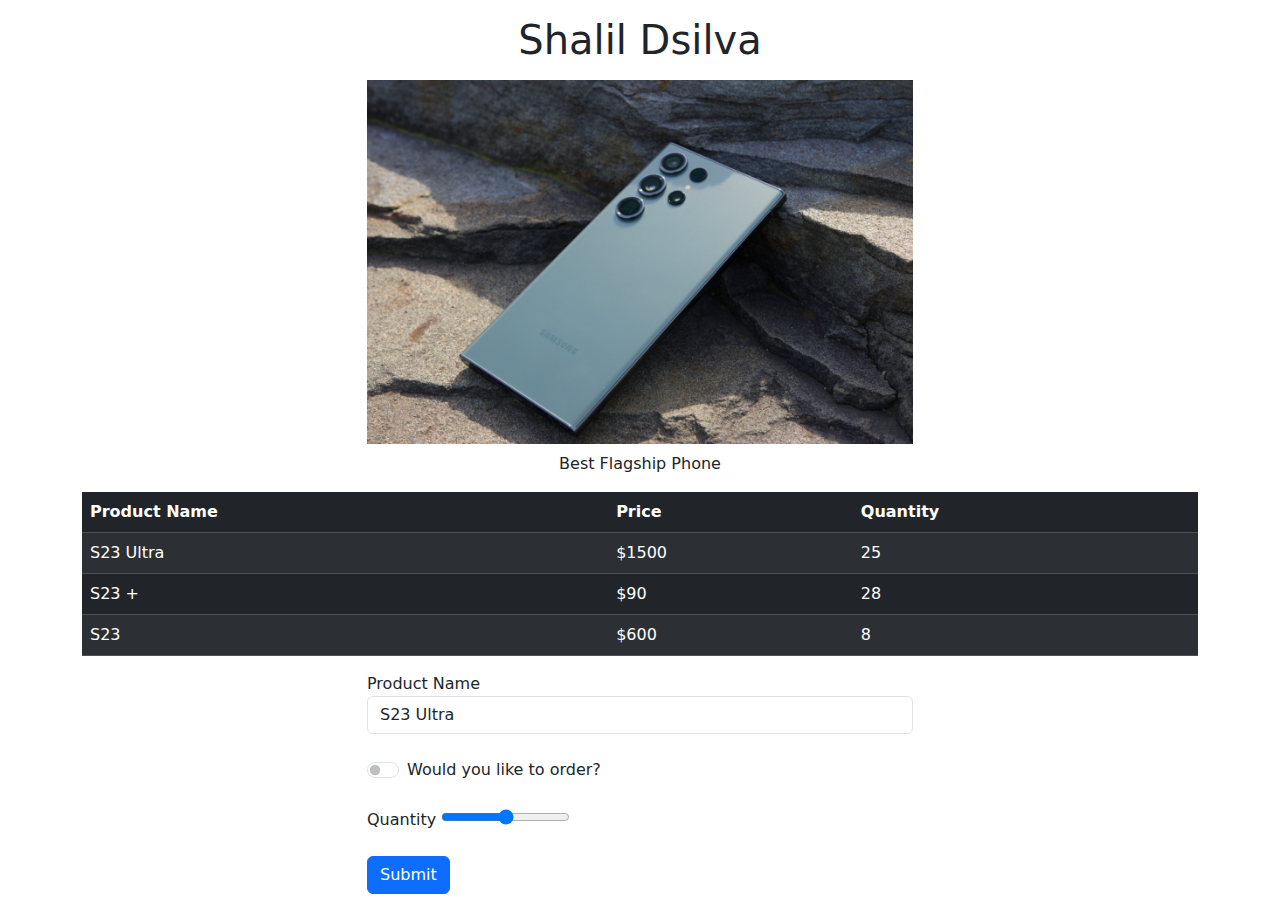
<file: Index.html>
<!DOCTYPE html>
<html lang="en">

<head>
    <meta charset="UTF-8">
    <meta name="viewport" content="width=device-width, initial-scale=1, shrink-to-fit=no">
    <!-- Bootstrap CSS -->
    <link href="https://cdn.jsdelivr.net/npm/bootstrap@5.3.0/dist/css/bootstrap.min.css" rel="stylesheet">
    <title>Mobile Inventory</title>
</head>

<body>

    <!-- Header Section -->
    <header class="container text-center mt-3">
        <h1>Shalil Dsilva</h1>
    </header>

    <!-- Content Section -->
    <div class="container mt-3">
        <!-- Form Section for Small Devices -->
        <div class="row">
            <div class="col-md-12 d-sm-block d-md-none">
                <form>
                    <div class="form-group">
                        <label for="productName">Product Name</label>
                        <select class="form-control" id="productName">
                            <!-- Add options as needed -->
                            <option>S23 Ultra</option>
                            <option>S23 +</option>
                            <option>S23</option>
                        </select>
                    </div><br>
                    <div class="form-group form-check form-switch">
                        <label for="orderSwitch">Would you like to order?</label>
                        <input class="form-check-input" type="checkbox" role="switch" id="orderSwitch">
                    </div><br>
                    <div class="form-group">
                        <label for="quantityRange">Quantity</label>
                        <input type="range" class="form-control-range" id="quantityRange" min="0" max="100" step="1">
                    </div><br>
                    <button type="submit" class="btn btn-primary">Submit</button>
                </form><br>
            </div>
        </div>


        <!-- Image Section -->
        <div class="row">
            <div class="col-md-6 offset-md-3">
                <img src="s23.webp" class="img-fluid" alt="Mobile">
                <p class="text-center mt-2">Best Flagship Phone</p>
            </div>

            <!-- Table Section -->
            <div class="col-md-12">
                <table class="table table-striped table-dark">
                    <thead>
                        <tr>
                            <th>Product Name</th>
                            <th>Price</th>
                            <th>Quantity</th>
                        </tr>
                    </thead>
                    <tbody>
                        <tr>
                            <td>S23 Ultra</td>
                            <td>$1500</td>
                            <td>25</td>
                        </tr>
                        <tr>
                            <td>S23 +</td>
                            <td>$90</td>
                            <td>28</td>
                        </tr>
                        <tr>
                            <td>S23</td>
                            <td>$600</td>
                            <td>8</td>
                        </tr>
                    </tbody>
                </table>
            </div>

            <!-- Form Section for Larger Devices -->

            <div class="col-md-6 offset-md-3 d-none d-md-block">
                <form>
                    <div class="form-group">
                        <label for="productName">Product Name</label>
                        <select class="form-control" id="productName">
                            <!-- Add options as needed -->
                            <option>S23 Ultra</option>
                            <option>S23 +</option>
                            <option>S23</option>
                        </select>
                    </div><br>
                    <div class="form-group form-check form-switch">
                        <label for="orderSwitch">Would you like to order?</label>
                        <input class="form-check-input" type="checkbox" role="switch" id="orderSwitch">
                    </div><br>
                    <div class="form-group">
                        <label for="quantityRange">Quantity</label>
                        <input type="range" class="form-control-range" id="quantityRange" min="0" max="100" step="1">
                    </div><br>
                    <button type="submit" class="btn btn-primary">Submit</button>
                </form><br>
            </div>
        </div>

    </div>

    <!-- Bootstrap JS and dependencies -->
    <script src="https://code.jquery.com/jquery-3.5.1.slim.min.js"></script>
    <script src="https://cdn.jsdelivr.net/npm/@popperjs/core@2.0.7/dist/umd/popper.min.js"></script>
    <script src="https://stackpath.bootstrapcdn.com/bootstrap/4.5.2/js/bootstrap.min.js"></script>

</body>

</html>
</file>
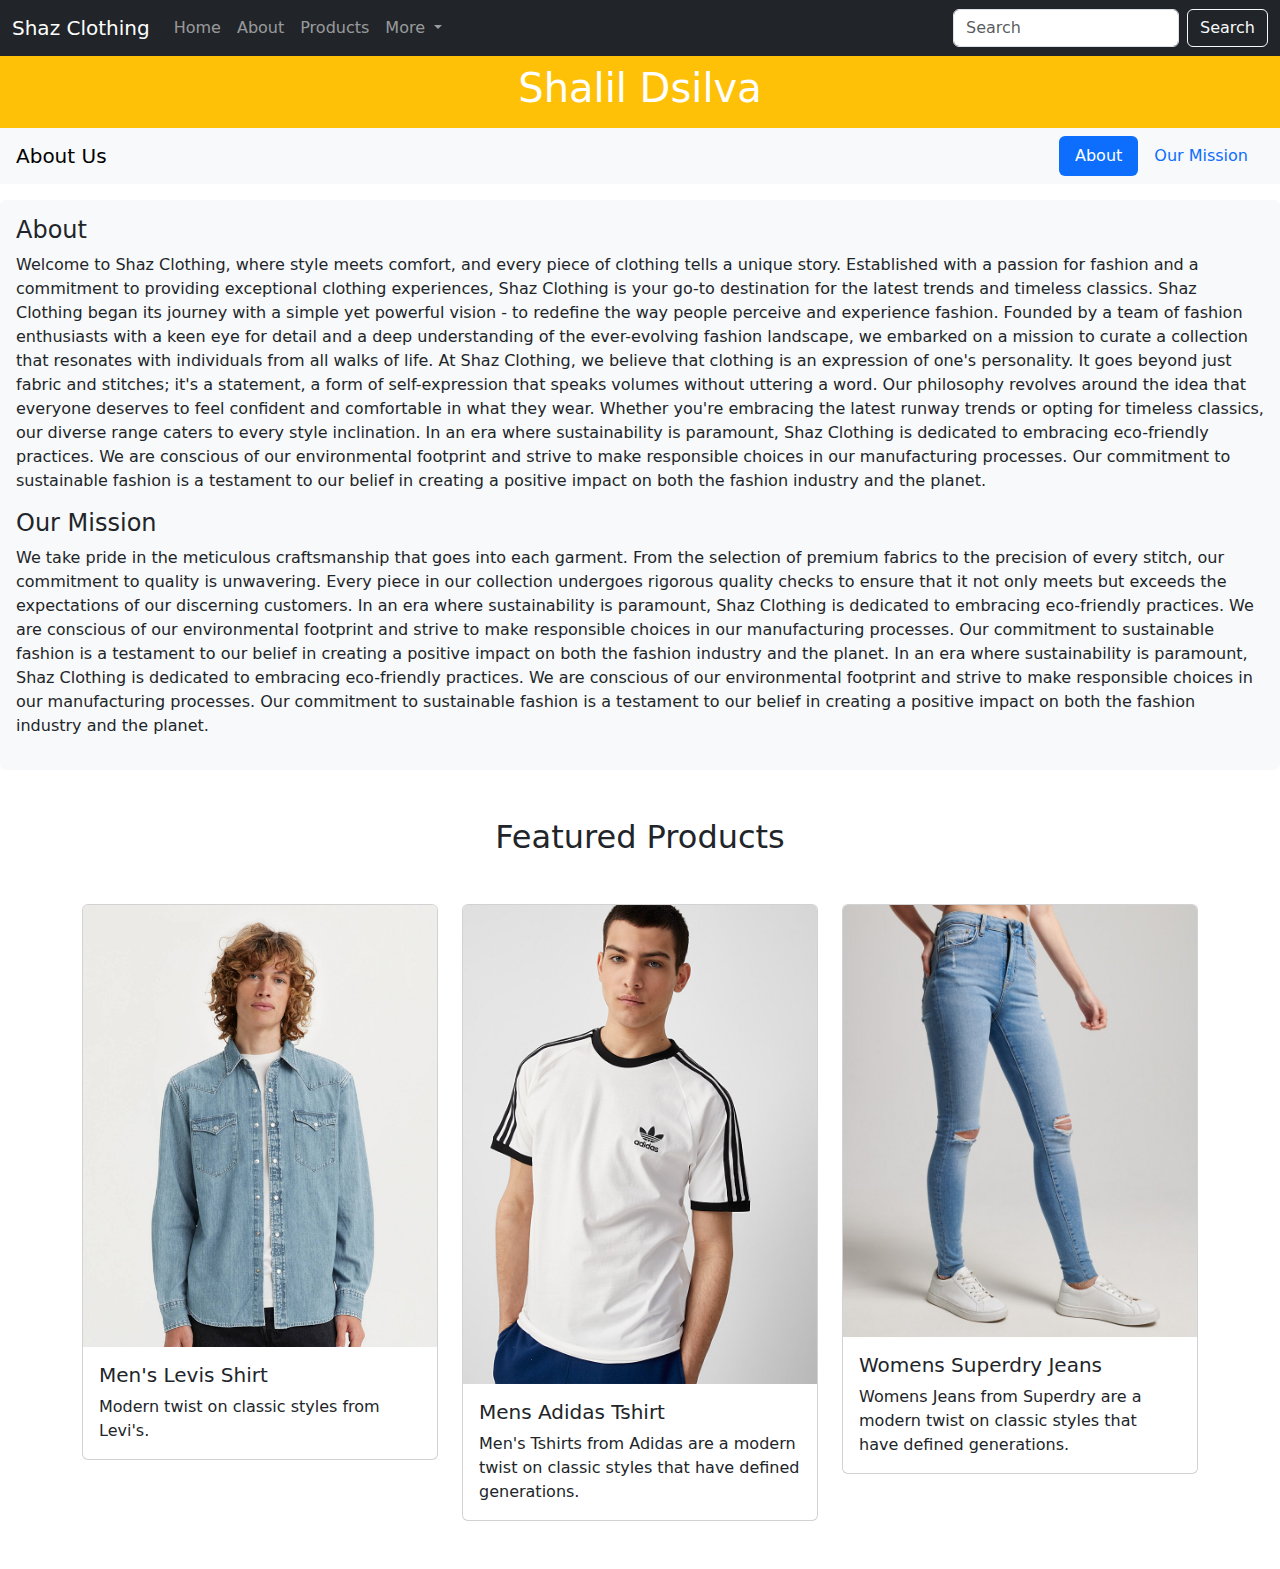
<file: main.html>
<!DOCTYPE html>
<html lang="en">
<head>
    <meta charset="UTF-8">
    <meta name="viewport" content="width=device-width, initial-scale=1.0">
    <title>Shaz Clothing</title>

    <!-- Bootstrap CSS -->
    <link href="https://cdn.jsdelivr.net/npm/bootstrap@5.3.0/dist/css/bootstrap.min.css" rel="stylesheet">
</head>
<body data-bs-spy="scroll" data-bs-target="#navbar" data-bs-offset="0">

    <!-- Navigation Bar -->
    <nav id="navbar" class="navbar navbar-expand-lg navbar-dark bg-dark">
        <div class="container-fluid">
            <a class="navbar-brand" href="#">Shaz Clothing</a>
            <button class="navbar-toggler" type="button" data-bs-toggle="collapse" data-bs-target="#navbarNav" aria-controls="navbarNav" aria-expanded="false" aria-label="Toggle navigation">
                <span class="navbar-toggler-icon"></span>
            </button>
            <div class="collapse navbar-collapse" id="navbarNav">
                <ul class="navbar-nav">
                    <li class="nav-item">
                        <a class="nav-link" href="#home">Home</a>
                    </li>
                    <li class="nav-item">
                        <a class="nav-link" href="#about">About</a>
                    </li>
                    <li class="nav-item">
                        <a class="nav-link" href="#products">Products</a>
                    </li>
                    <li class="nav-item dropdown">
                        <a class="nav-link dropdown-toggle" href="#" id="navbarDropdown" role="button" data-bs-toggle="dropdown" aria-expanded="false">
                            More
                        </a>
                        <ul class="dropdown-menu" aria-labelledby="navbarDropdown">
                            <li><a class="dropdown-item" href="#">Men</a></li>
                            <li><a class="dropdown-item" href="#">Women</a></li>
                        </ul>
                    </li>
                </ul>
                <form class="d-flex ms-auto">
                    <input class="form-control me-2" type="search" placeholder="Search" aria-label="Search">
                    <button class="btn btn-outline-light" type="submit">Search</button>
                </form>
            </div>
        </div>
    </nav>

    <!-- Header Section -->
    <header id="home" class="bg-warning text-white text-center py-2">
        <h1 class="display-6">Shalil Dsilva</h1>
    </header>

    <!-- About Section -->
    <nav id="about" class="navbar bg-body-tertiary px-3 mb-3">
        <a class="navbar-brand" href="#">About Us</a>
        <ul class="nav nav-pills">
          <li class="nav-item">
            <a class="nav-link" href="#scrollspyHeading1">About</a>
          </li>
          <li class="nav-item">
            <a class="nav-link" href="#scrollspyHeading2">Our Mission</a>
          </li>
        </ul>
      </nav>
      <div data-bs-spy="scroll" data-bs-target="#navbar-example2" data-bs-root-margin="0px 0px -40%" data-bs-smooth-scroll="true" class="scrollspy-example bg-body-tertiary p-3 rounded-2" tabindex="0">
        <h4 id="scrollspyHeading1">About</h4>
        <p>Welcome to Shaz Clothing, where style meets comfort, and every piece of clothing tells a unique story. Established with a passion for fashion and a commitment to providing exceptional clothing experiences, Shaz Clothing is your go-to destination for the latest trends and timeless classics. Shaz Clothing began its journey with a simple yet powerful vision - to redefine the way people perceive and experience fashion. Founded by a team of fashion enthusiasts with a keen eye for detail and a deep understanding of the ever-evolving fashion landscape, we embarked on a mission to curate a collection that resonates with individuals from all walks of life. At Shaz Clothing, we believe that clothing is an expression of one's personality. It goes beyond just fabric and stitches; it's a statement, a form of self-expression that speaks volumes without uttering a word. Our philosophy revolves around the idea that everyone deserves to feel confident and comfortable in what they wear. Whether you're embracing the latest runway trends or opting for timeless classics, our diverse range caters to every style inclination. In an era where sustainability is paramount, Shaz Clothing is dedicated to embracing eco-friendly practices. We are conscious of our environmental footprint and strive to make responsible choices in our manufacturing processes. Our commitment to sustainable fashion is a testament to our belief in creating a positive impact on both the fashion industry and the planet.</p>
        <h4 id="scrollspyHeading2">Our Mission</h4>
        <p>We take pride in the meticulous craftsmanship that goes into each garment. From the selection of premium fabrics to the precision of every stitch, our commitment to quality is unwavering. Every piece in our collection undergoes rigorous quality checks to ensure that it not only meets but exceeds the expectations of our discerning customers. In an era where sustainability is paramount, Shaz Clothing is dedicated to embracing eco-friendly practices. We are conscious of our environmental footprint and strive to make responsible choices in our manufacturing processes. Our commitment to sustainable fashion is a testament to our belief in creating a positive impact on both the fashion industry and the planet. In an era where sustainability is paramount, Shaz Clothing is dedicated to embracing eco-friendly practices. We are conscious of our environmental footprint and strive to make responsible choices in our manufacturing processes. Our commitment to sustainable fashion is a testament to our belief in creating a positive impact on both the fashion industry and the planet.</p>
      </div>

    <!-- Product Section -->
    <section id="products" class="container my-5">
        <h2 class="text-center mb-5">Featured Products</h2>
        <div class="row">
            <div class="col-md-4">
                <div class="card">
                    <img src="images/shirt1.jpg" class="card-img-top" alt="Shirt Levis">
                    <div class="card-body">
                        <h5 class="card-title">Men's Levis Shirt</h5>
                        <p class="card-text">Modern twist on classic styles from Levi's.</p>
                    </div>
                </div>
            </div>
            <div class="col-md-4">
                <div class="card">
                    <img src="images/tshirt1.jpg" class="card-img-top" alt="Shirt Levis">
                    <div class="card-body">
                        <h5 class="card-title">Mens Adidas Tshirt</h5>
                        <p class="card-text">Men's Tshirts from Adidas are a modern twist on classic styles that have defined generations.</p>
                    </div>
                </div>
            </div>
            <div class="col-md-4">
                <div class="card">
                    <img src="images/jeans1.jpg" class="card-img-top" alt="Shirt Levis">
                    <div class="card-body">
                        <h5 class="card-title">Womens Superdry Jeans</h5>
                        <p class="card-text">Womens Jeans from Superdry are a modern twist on classic styles that have defined generations.</p>
                    </div>
                </div>
            </div>
        </div>
    </section>

    <script src="https://cdn.jsdelivr.net/npm/bootstrap@5.3.0/dist/js/bootstrap.bundle.min.js"></script>
</body>
</html>
</file>
